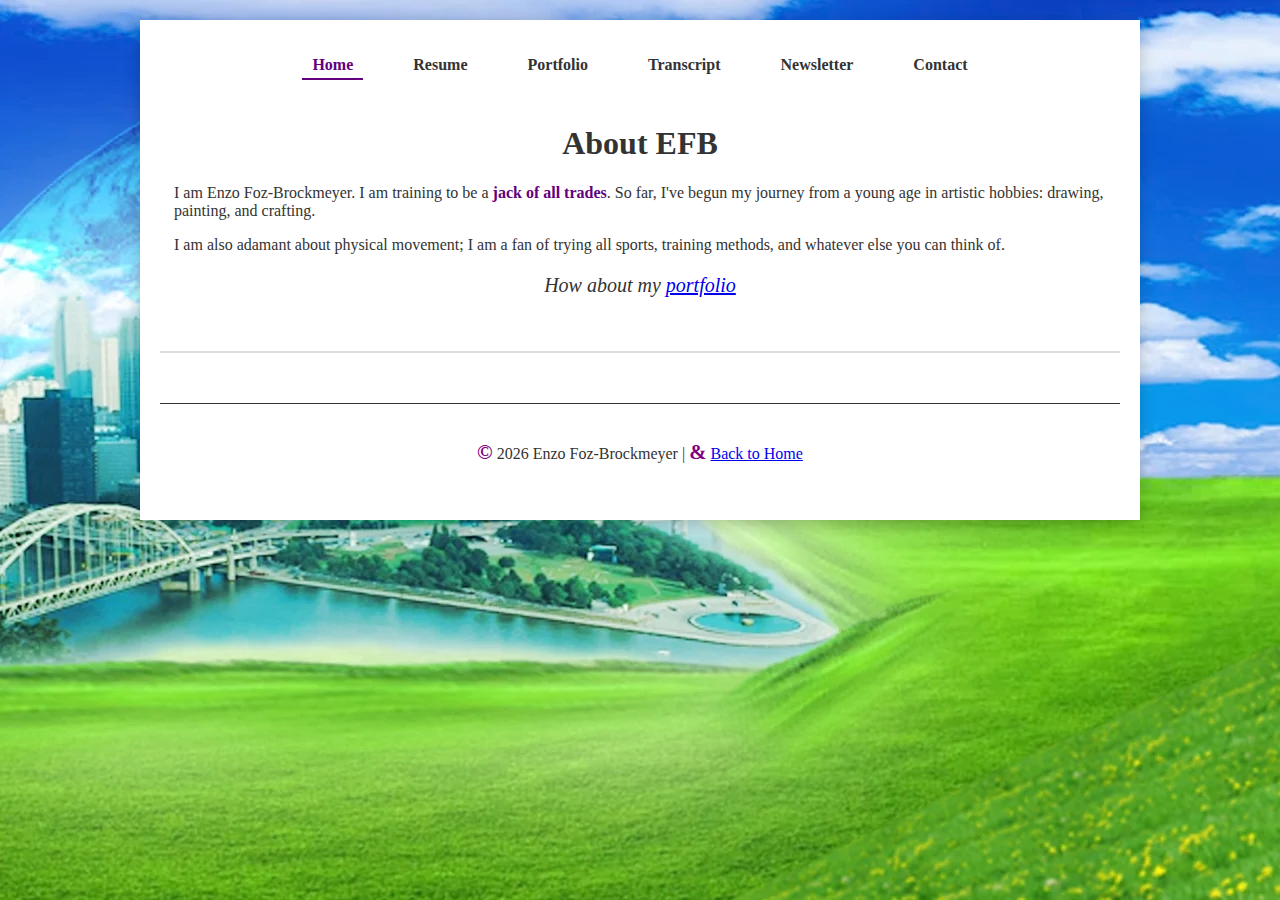
<file: index.htm>
<!DOCTYPE html>
<html lang="en">
<head>
  <meta charset="UTF-8">
  <meta name="viewport" content="width=device-width, initial-scale=1.0">
  <title>EFB | Portfolio,Resume & Bio</title>
  <meta name="author" content="Enzo Foz-Brockmeyer">
  <meta name="description" content="Official portfolio and biography of Enzo Foz-Brockmeyer, highlighting creative projects and professional background.">
  
  <link href="style.css" rel="stylesheet" type="text/css">
</head>

<body>
<div id="wrapper">
  <nav>
    <ul>
        <li><a href="index.htm" class="selected">Home</a></li>
        <li><a href="resume.htm">Resume</a></li>
        <li><a href="portfolio.html">Portfolio</a></li>
        <li><a href="transcript.html">Transcript</a></li>
        <li><a href="newsletter.html">Newsletter</a></li>
        <li><a href="contact.htm">Contact</a></li>
    </ul>
  </nav>
  

  <main>
    <section id="bio">
      <h1 class="center-text">About EFB</h1>
      <p>I am Enzo Foz-Brockmeyer. I am training to be a <span class="highlight">jack of all trades</span>. So far, I've begun my journey from a young age in artistic hobbies: drawing, painting, and crafting.</p>
      
      <p>I am also adamant about physical movement; I am a fan of trying all sports, training methods, and whatever else you can think of.</p>
      
      <p style="font-size:20px; text-align: center;"><i>How about my <a href="portfolio.html">portfolio </a> </i></p>
    </section>

    <hr style="width:100%; border:1px solid #ddd; margin: 20px 0;">

  </main>

<footer id="social">
    <p>
      <span style="color:purple; font-weight:bold; font-size:1.3em;">&copy;</span> 
      2026 Enzo Foz-Brockmeyer | 
      <span style="color:purple; font-weight:bold; font-size:1.3em;">&amp;</span> 
      <a href="index.htm">Back to Home</a>
    </p>
</footer>
</div>
</body>
</html>
</file>
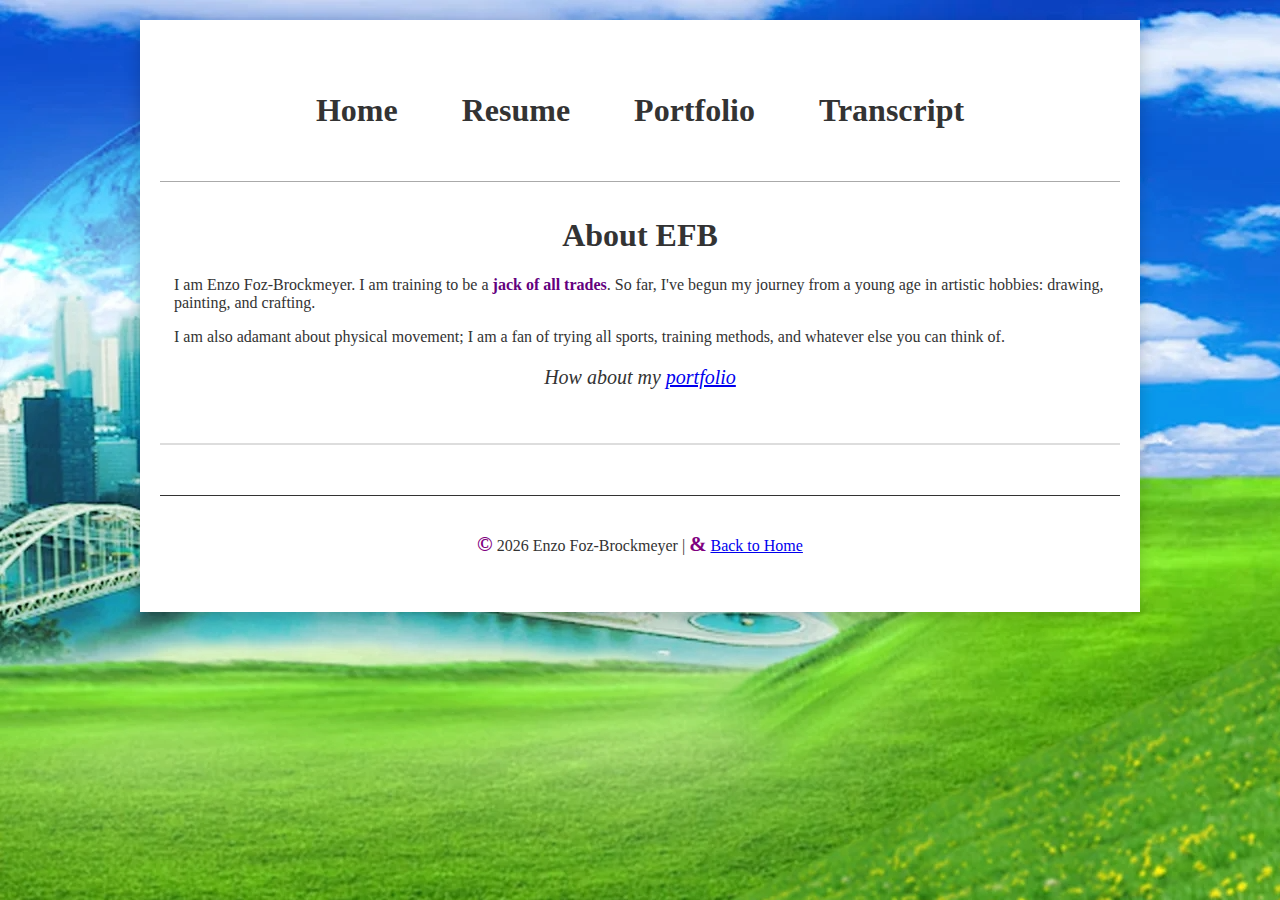
<file: efbportfolio/index.htm>
<!DOCTYPE html>
<html lang="en">
<head>
  <meta charset="UTF-8">
  <meta name="viewport" content="width=device-width, initial-scale=1.0">
  <title>EFB | Portfolio,Resume & Bio</title>
  <meta name="author" content="Enzo Foz-Brockmeyer">
  <meta name="description" content="Official portfolio and biography of Enzo Foz-Brockmeyer, highlighting creative projects and professional background.">
  
  <link href="style.css" rel="stylesheet" type="text/css">
</head>

<body>
<div id="wrapper">
  <header>
    <nav>
      <ul>
        <li><a href="index.htm">Home</a></li>
        <li><a href="resume.htm">Resume</a></li>
        <li><a href="portfolio.html">Portfolio</a></li>
        <li><a href="transcript.html">Transcript</a></li>
      </ul>
    </nav>
  </header>

  <main>
    <section id="bio">
      <h1 class="center-text">About EFB</h1>
      <p>I am Enzo Foz-Brockmeyer. I am training to be a <span class="highlight">jack of all trades</span>. So far, I've begun my journey from a young age in artistic hobbies: drawing, painting, and crafting.</p>
      
      <p>I am also adamant about physical movement; I am a fan of trying all sports, training methods, and whatever else you can think of.</p>
      
      <p style="font-size:20px; text-align: center;"><i>How about my <a href="portfolio.html">portfolio </a> </i></p>
    </section>

    <hr style="width:100%; border:1px solid #ddd; margin: 20px 0;">

  </main>


<footer id="social">
    <p>
      <span style="color:purple; font-weight:bold; font-size:1.3em;">&copy;</span> 
      2026 Enzo Foz-Brockmeyer | 
      <span style="color:purple; font-weight:bold; font-size:1.3em;">&amp;</span> 
      <a href="index.htm">Back to Home</a>
    </p>
</footer>
</div>
</body>
</html>
</file>
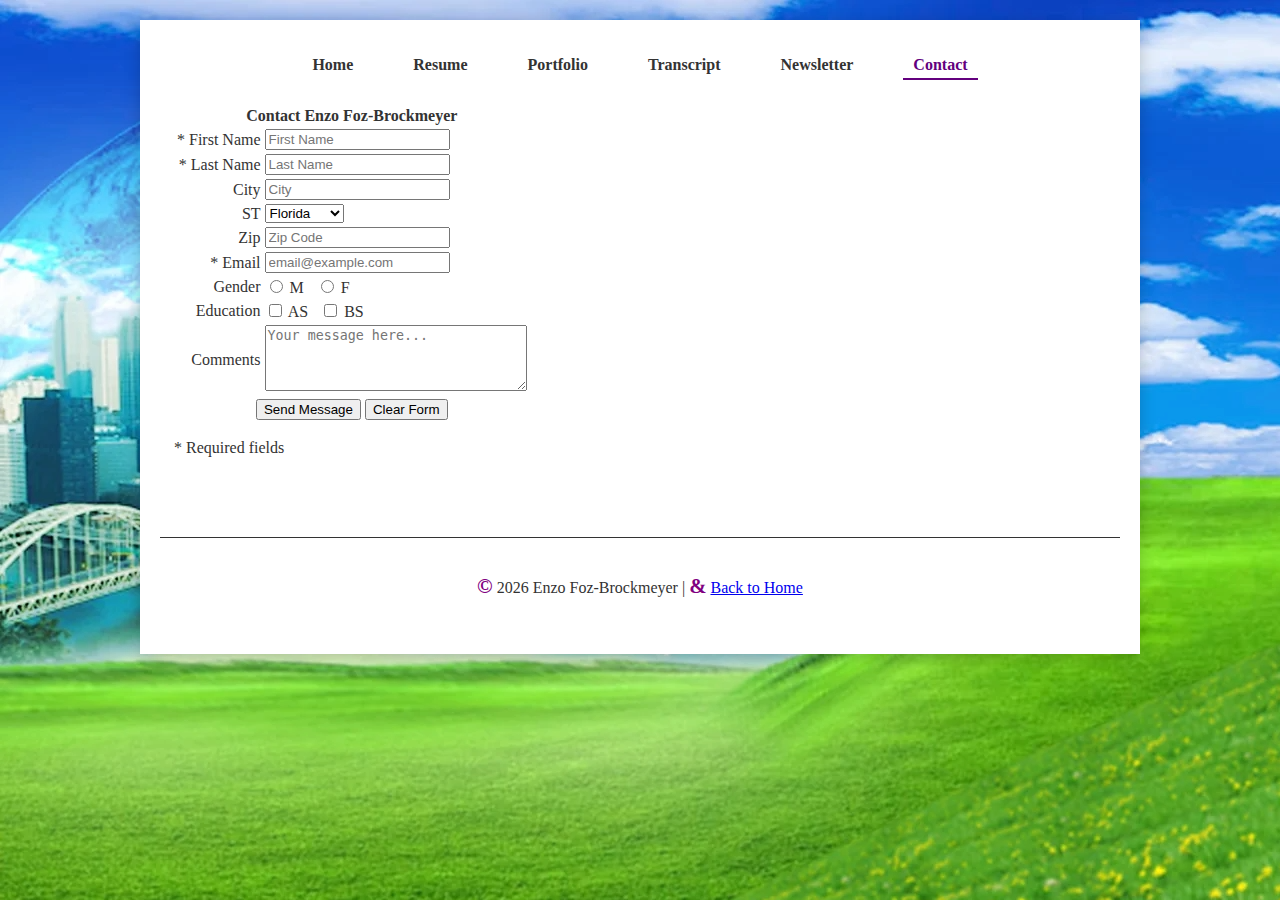
<file: contact.htm>
<!DOCTYPE html>
<html lang="en">
<head>
  <meta charset="UTF-8">
  <meta name="viewport" content="width=device-width, initial-scale=1.0">
  <title>EFB | Contact</title>
  <meta name="author" content="Enzo Foz-Brockmeyer">
  <meta name="description" content="Contact Enzo Foz-Brockmeyer via the contact form on this page.">

  <link href="style.css" rel="stylesheet" type="text/css">
</head>

<body>
<div id="wrapper"> <!-- open wrapper -->

  <nav>
    <ul>
        <li><a href="index.htm">Home</a></li>
        <li><a href="resume.htm">Resume</a></li>
        <li><a href="portfolio.html">Portfolio</a></li>
        <li><a href="transcript.html">Transcript</a></li>
        <li><a href="newsletter.html">Newsletter</a></li>
        <li><a href="contact.htm" class="selected">Contact</a></li>
    </ul>
  </nav>

  <main>
    <section id="contact-section">
<form>
      <table>

        <!-- Row 1: Table Header spanning both columns -->
        <tr>
          <th colspan="2">Contact Enzo Foz-Brockmeyer</th>
        </tr> <!-- close row 1 -->

        <!-- Row 2: First Name -->
        <tr>
          <td style="text-align:right"><span class="required">*</span> First Name</td>
          <td><input type="text" name="firstname" placeholder="First Name" required></td>
        </tr> <!-- close row 2 -->

        <!-- Row 3: Last Name -->
        <tr>
          <td style="text-align:right"><span class="required">*</span> Last Name</td>
          <td><input type="text" name="lastname" placeholder="Last Name" required></td>
        </tr> <!-- close row 3 -->

        <!-- Row 4: City -->
        <tr>
          <td style="text-align:right">City</td>
          <td><input type="text" name="city" placeholder="City"></td>
        </tr> <!-- close row 4 -->

        <!-- Row 5: State -->
        <tr>
          <td style="text-align:right">ST</td>
          <td>
            <select name="state">
              <option value="FL" selected>Florida</option>
              <option value="AL">Alabama</option>
              <option value="CA">California</option>
              <option value="NY">New York</option>
              <option value="TX">Texas</option>
            </select>
          </td>
        </tr> <!-- close row 5 -->

        <!-- Row 6: Zip -->
        <tr>
          <td style="text-align:right">Zip</td>
          <td><input type="text" name="zip" placeholder="Zip Code"></td>
        </tr> <!-- close row 6 -->

        <!-- Row 7: Email -->
        <tr>
          <td style="text-align:right"><span class="required">*</span> Email</td>
          <td><input type="email" name="email" placeholder="email@example.com" required></td>
        </tr> <!-- close row 7 -->

        <!-- Row 8: Gender -->
        <tr>
          <td style="text-align:right">Gender</td>
          <td>
            <label><input type="radio" name="gender" value="M"> M</label>
            &nbsp;
            <label><input type="radio" name="gender" value="F"> F</label>
          </td>
        </tr> <!-- close row 8 -->

        <!-- Row 9: Education -->
        <tr>
          <td style="text-align:right">Education</td>
          <td>
            <label><input type="checkbox" name="edu" value="AS"> AS</label>
            &nbsp;
            <label><input type="checkbox" name="edu" value="BS"> BS</label>
          </td>
        </tr> <!-- close row 9 -->

        <!-- Row 10: Comments -->
        <tr>
          <td style="text-align:right">Comments</td>
          <td><textarea name="comments" rows="4" cols="30" placeholder="Your message here..."></textarea></td>
        </tr> <!-- close row 10 -->

        <!-- Row 11: Submit -->
        <tr>
          <td colspan="2" style="text-align:center">
            <input type="submit" value="Send Message">
            <input type="reset" value="Clear Form">
          </td>
        </tr> <!-- close row 11 -->

      </table>
</form>
      <p class="required-note"><span class="required">*</span> Required fields</p>

    </section>
  </main>

  <footer id="social">
    <p>
      <span style="color:purple; font-weight:bold; font-size:1.3em;">&copy;</span>
      2026 Enzo Foz-Brockmeyer |
      <span style="color:purple; font-weight:bold; font-size:1.3em;">&amp;</span>
      <a href="index.htm">Back to Home</a>
    </p>
  </footer>

</div> <!-- close wrapper -->
</body>
</html>
</file>
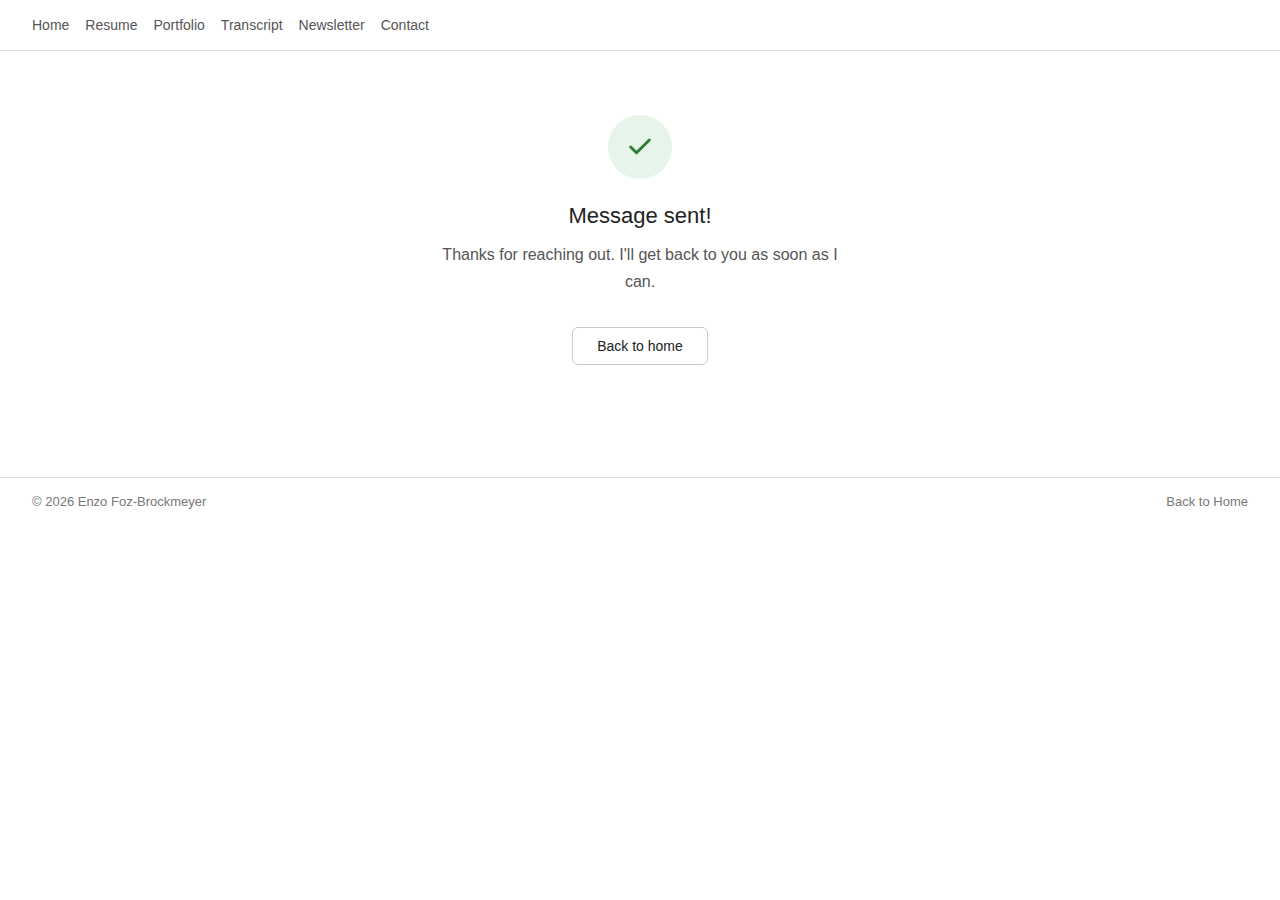
<file: contactSent.htm>
<!DOCTYPE html>
<html lang="en">
<head>
  <meta charset="UTF-8">
  <meta name="viewport" content="width=device-width, initial-scale=1.0">
  <title>EFB | Message Sent</title>
  <style>
    * { box-sizing: border-box; margin: 0; padding: 0; }
    body { font-family: Arial, sans-serif; background: #fff; color: #222; }
    nav ul { list-style: none; display: flex; flex-wrap: wrap; gap: 1rem; padding: 1rem 2rem; border-bottom: 1px solid #e0e0e0; }
    nav ul li a { text-decoration: none; color: #555; font-size: 14px; }
    nav ul li a:hover { color: #000; }
    .hero { text-align: center; padding: 4rem 2rem 3rem; }
    .check-circle { width: 64px; height: 64px; border-radius: 50%; background: #e6f4ea; display: flex; align-items: center; justify-content: center; margin: 0 auto 1.5rem; }
    .check-circle svg { width: 28px; height: 28px; stroke: #2e7d32; stroke-width: 2.5; fill: none; stroke-linecap: round; stroke-linejoin: round; }
    h1 { font-size: 22px; font-weight: 500; margin-bottom: 0.75rem; }
    .sub { font-size: 16px; color: #555; line-height: 1.7; max-width: 420px; margin: 0 auto 2rem; }
    .btn { display: inline-block; padding: 10px 24px; border: 1px solid #ccc; border-radius: 6px; font-size: 14px; color: #222; text-decoration: none; background: transparent; }
    .btn:hover { background: #f5f5f5; }
    footer { border-top: 1px solid #e0e0e0; padding: 1rem 2rem; font-size: 13px; color: #777; display: flex; justify-content: space-between; flex-wrap: wrap; gap: 8px; margin-top: 4rem; }
    footer a { color: #777; text-decoration: none; }
    footer a:hover { color: #222; }
  </style>
</head>
<body>

  <nav>
    <ul>
      <li><a href="index.htm">Home</a></li>
      <li><a href="resume.htm">Resume</a></li>
      <li><a href="portfolio.html">Portfolio</a></li>
      <li><a href="transcript.html">Transcript</a></li>
      <li><a href="newsletter.html">Newsletter</a></li>
      <li><a href="contact.htm">Contact</a></li>
    </ul>
  </nav>

  <div class="hero">
    <div class="check-circle">
      <svg viewBox="0 0 24 24"><polyline points="20 6 9 17 4 12"/></svg>
    </div>
    <h1>Message sent!</h1>
    <p class="sub">Thanks for reaching out. I'll get back to you as soon as I can.</p>
    <a class="btn" href="index.htm">Back to home</a>
  </div>

  <footer>
    <span>© 2026 Enzo Foz-Brockmeyer</span>
    <a href="index.htm">Back to Home</a>
  </footer>

</body>
</html>
</file>
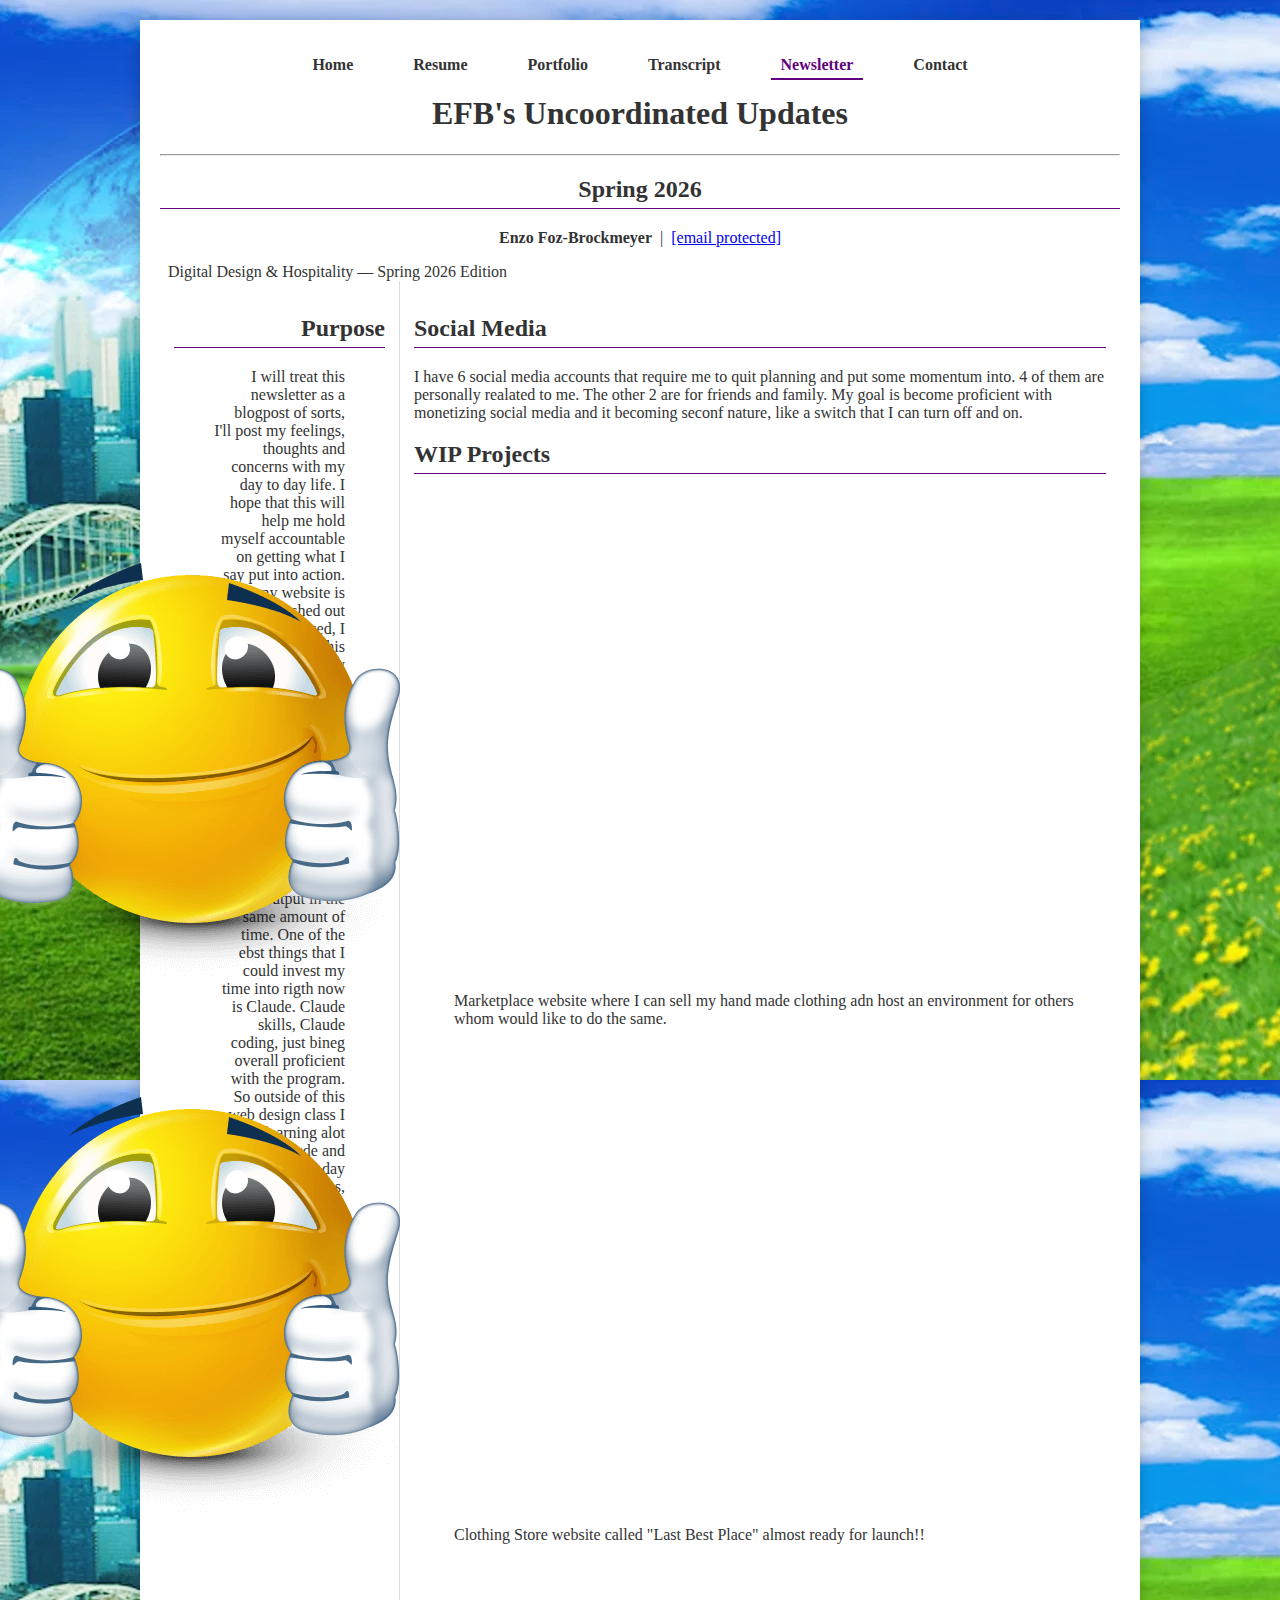
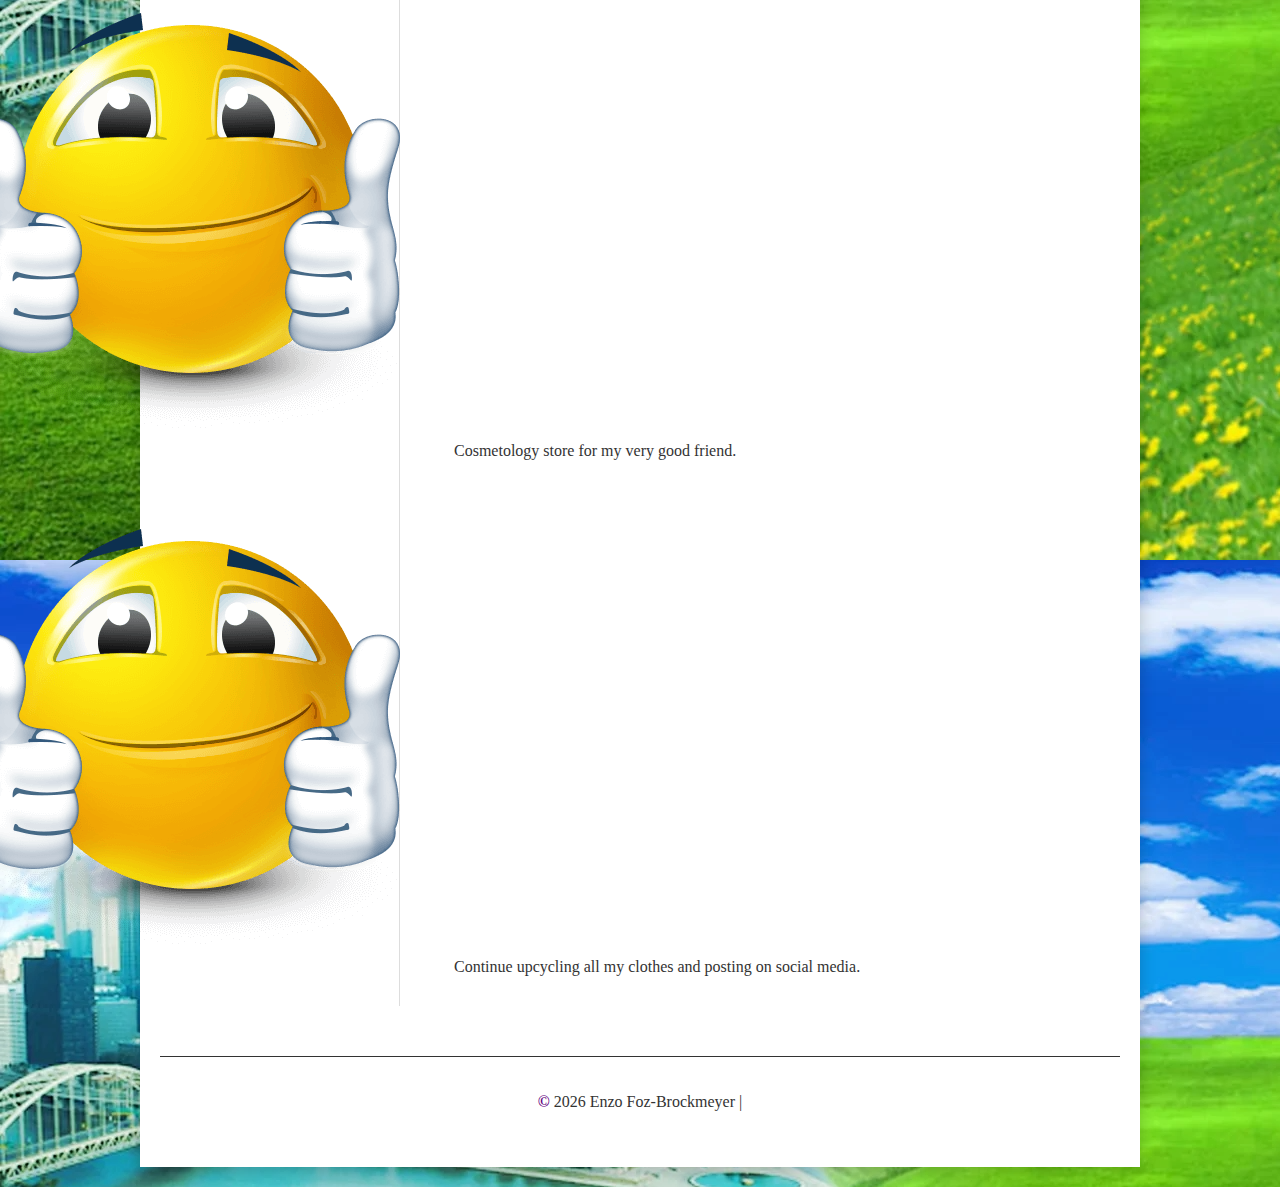
<file: newsletter.html>
<!DOCTYPE html>
<html lang="en">
<head>
  <meta charset="UTF-8">
  <meta name="viewport" content="width=device-width, initial-scale=1.0">
  <title>Newsletter for Enzo Foz-Brockmeyer</title>
  <meta name="author" content="Enzo Foz-Brockmeyer">
  <meta name="description" content="Newsletter of Enzo Foz-Brockmeyer, featuring experience in upscale dining and digital design.">
  <link href="style.css" rel="stylesheet" type="text/css">
</head>

<body>
<div id="wrapper">
  <nav>
    <ul>
        <li><a href="index.htm">Home</a></li>
        <li><a href="resume.htm">Resume</a></li>
        <li><a href="portfolio.html">Portfolio</a></li>
        <li><a href="transcript.html">Transcript</a></li>
        <li><a href="newsletter.html" class="selected">Newsletter</a></li>
        <li><a href="contact.htm">Contact</a></li>
    </ul>
  </nav>
  

  <main>

    <!-- Byline / Masthead -->
    <div class="byline center-text">
      <h1>EFB's Uncoordinated Updates</h1>
      <hr>
      <h2>Spring 2026</h2>
      <p><strong>Enzo Foz-Brockmeyer</strong> &nbsp;|&nbsp;
        <a href="/cdn-cgi/l/email-protection#a4c1cadecb8ac6d6cbc7cfc9c1ddc1d6e4c3c9c5cdc88ac7cbc9"><span class="__cf_email__" data-cfemail="e3868d998ccd81918c80888e869a8691a3848e828a8fcd808c8e">[email&#160;protected]</span></a>
      </p>
    
    </div>

    <!-- Infobar / Special Section -->
    <div class="infobar"> 
      &nbsp; Digital Design &amp; Hospitality &mdash; Spring 2026 Edition &nbsp;
    </div>

    <div class="flex-container">

      <aside>
        <h2>Purpose</h2>
        <div class="box">
            <blockquote>
         I will treat this newsletter as a blogpost of sorts, I'll post my feelings, thoughts and concerns with my day to day life.
         I hope that this will help me hold myself accountable on getting what I say put into action. When my website is better fleshed out and personailzed,
         I hope to make this newsletter very unique to myself. For now, it will be bare bones. As I said on my home page I want to be a jack of all trades, More importantly i want to be rich.
         To due this <I></I> have to leverage my time. leveraging my time means givnig greater output in the same amount of time. One of the ebst things that I could invest my time into rigth now is Claude. 
         Claude skills, Claude coding, just bineg overall proficient with the program. So outside of this web design class I am learning alot about claude and using it in my day to day actvities, making things more efficient.
         When mt time is free and I'm earning more I will feel alot more comfortable doing things that don't necessarily provide to my growth of wealth.
        </blockquote>
        </div>
      </aside>

      <section>

      

        <h2>Social Media</h2>
        <p> I have 6 social media accounts that require me to quit planning and put some momentum into. 4 of them are personally realated to me.
          The other 2 are for friends and family. My goal is become proficient with monetizing social media and it becoming seconf nature, like a switch that I can turn off and on.
      
        </p>
        

        <h2>WIP Projects</h2>
        

        <ul style="list-style-image: url(images/thumbsupguy.png)">
          <li>Marketplace website where I can sell my hand made clothing adn host an environment for others whom would like to do the same.</li>
          <li>Clothing Store website called "Last Best Place" almost ready for launch!!</li>
          <li>Cosmetology store for my very good friend.</li>
          <li>Continue upcycling all my clothes and posting on social media.</Li>
        </ul>

      </section>
<element id="triangle-topright"></element>
    </div><!-- end flex-container -->

  </main>

  <footer id="social">
    <p>
      <span class="highlight">&copy;</span>
      2026 Enzo Foz-Brockmeyer |
</file>
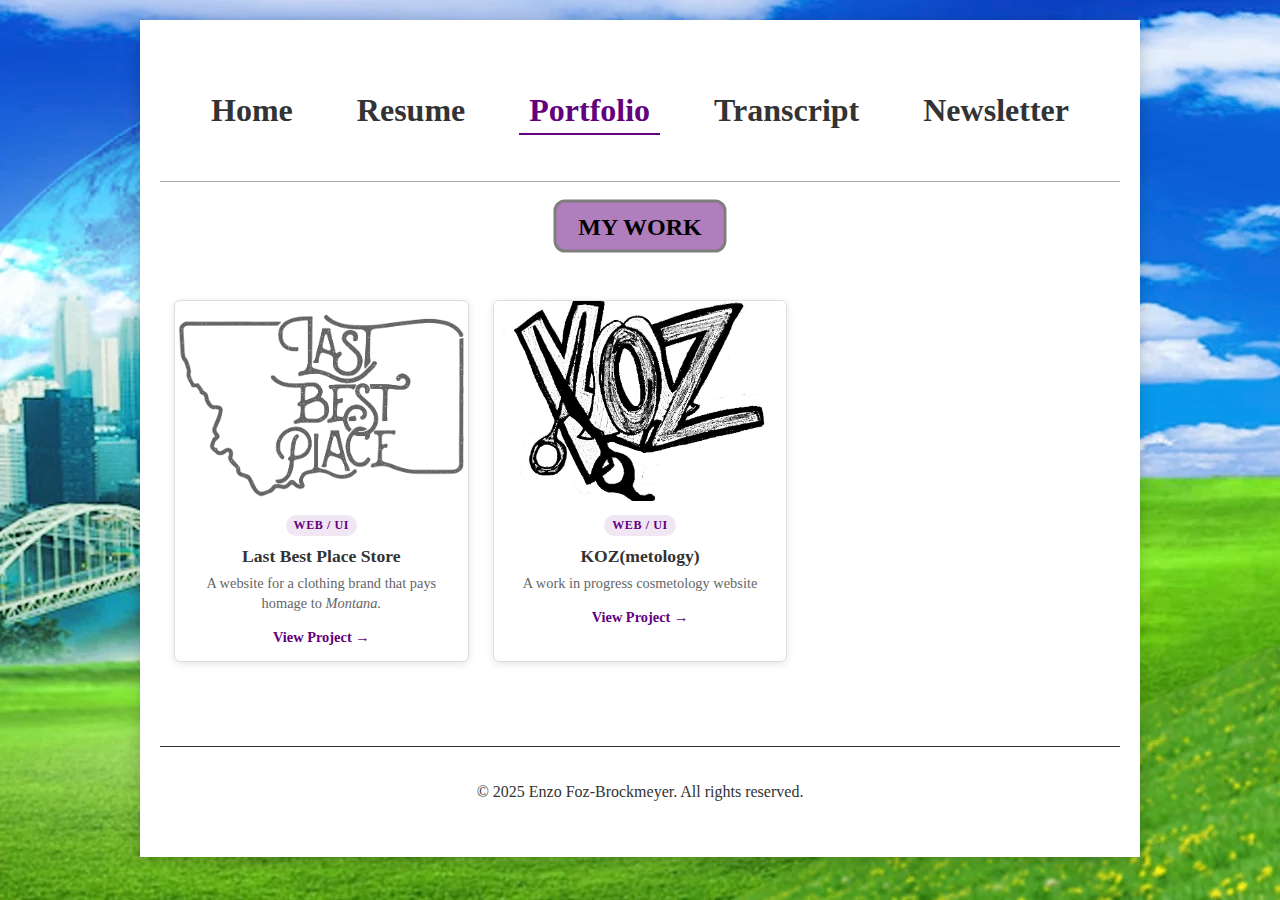
<file: portfolio.html>
<!DOCTYPE html>
<html lang="en">
<head>
  <meta charset="UTF-8">
  <meta name="viewport" content="width=device-width, initial-scale=1.0">
  <title>Portfolio for Enzo Foz-Brockmeyer</title>
  <meta name="author" content="Enzo Foz-Brockmeyer">
  <meta name="description" content="Professional Portfolio of Enzo Foz-Brockmeyer, featuring creations of hobbies.">
  <link href="style.css" rel="stylesheet" type="text/css">
</head>

<body>
<div id="wrapper">

  <header>
    <nav>
      <ul>
        <li><a href="index.htm">Home</a></li>
        <li><a href="resume.htm">Resume</a></li>
        <li><a href="portfolio.html"class="selected">Portfolio</a></li>
        <li><a href="transcript.html">Transcript</a></li>
        <li><a href="newsletter.html">Newsletter</a></li>
      </ul>
    </nav>
  </header>

  <main>
    <div class="flex-container">
      <section id="work" class="center-text">

        <!-- Section heading SVG -->
        <svg viewBox="0 0 180 60" preserveAspectRatio="xMidYMid meet"
          style="max-width: 180px; width: 100%; height: auto; margin-bottom: 20px;"
          aria-labelledby="workTitle">
          <title id="workTitle">My Work Section</title>
          <rect x="5" y="5" width="170" height="50" rx="10"
            style="fill:rgb(99, 0, 126); stroke:rgb(0, 0, 0); stroke-width:3; opacity:0.5" />
          <text x="50%" y="55%" font-size="24" font-weight="bold" font-family="Times"
            fill="black" text-anchor="middle" dominant-baseline="middle">
            MY WORK
          </text>
        </svg>

        <!-- Portfolio Grid -->
        <div class="portfolio-grid">

          <!-- Card 1: Last Best Place (Web / UI) -->
          <div class="portfolio-card">
            <figure>
              <img src="images/logo.png" alt="Last Best Place Logo">
              <figcaption>
                <span class="portfolio-tag">Web / UI</span>
                <h3>Last Best Place Store</h3>
                <p>A website for a clothing brand that pays homage to <em>Montana.</em></p>
                <a href="https://lastbestplace.store/" target="_blank">View Project →</a>
              </figcaption>
            </figure>
          </div>


          <div class="portfolio-card">
            <figure>
              <img src="images/koz.jpg" alt="Koz logo">
              <figcaption>
                <span class="portfolio-tag">Web / UI</span>
                <h3>KOZ(metology)</h3>
                <p>A work in progress cosmetology website</p>
                <a href="#">View Project →</a>
              </figcaption>
            </figure>
          </div>

          <!-- Add more cards by copying a .portfolio-card block above -->

        </div>
      </section>
    </div>
  </main>

  <footer>
    <p>&copy; 2025 Enzo Foz-Brockmeyer. All rights reserved.</p>
  </footer>

</div>
</body>
</html>
</file>
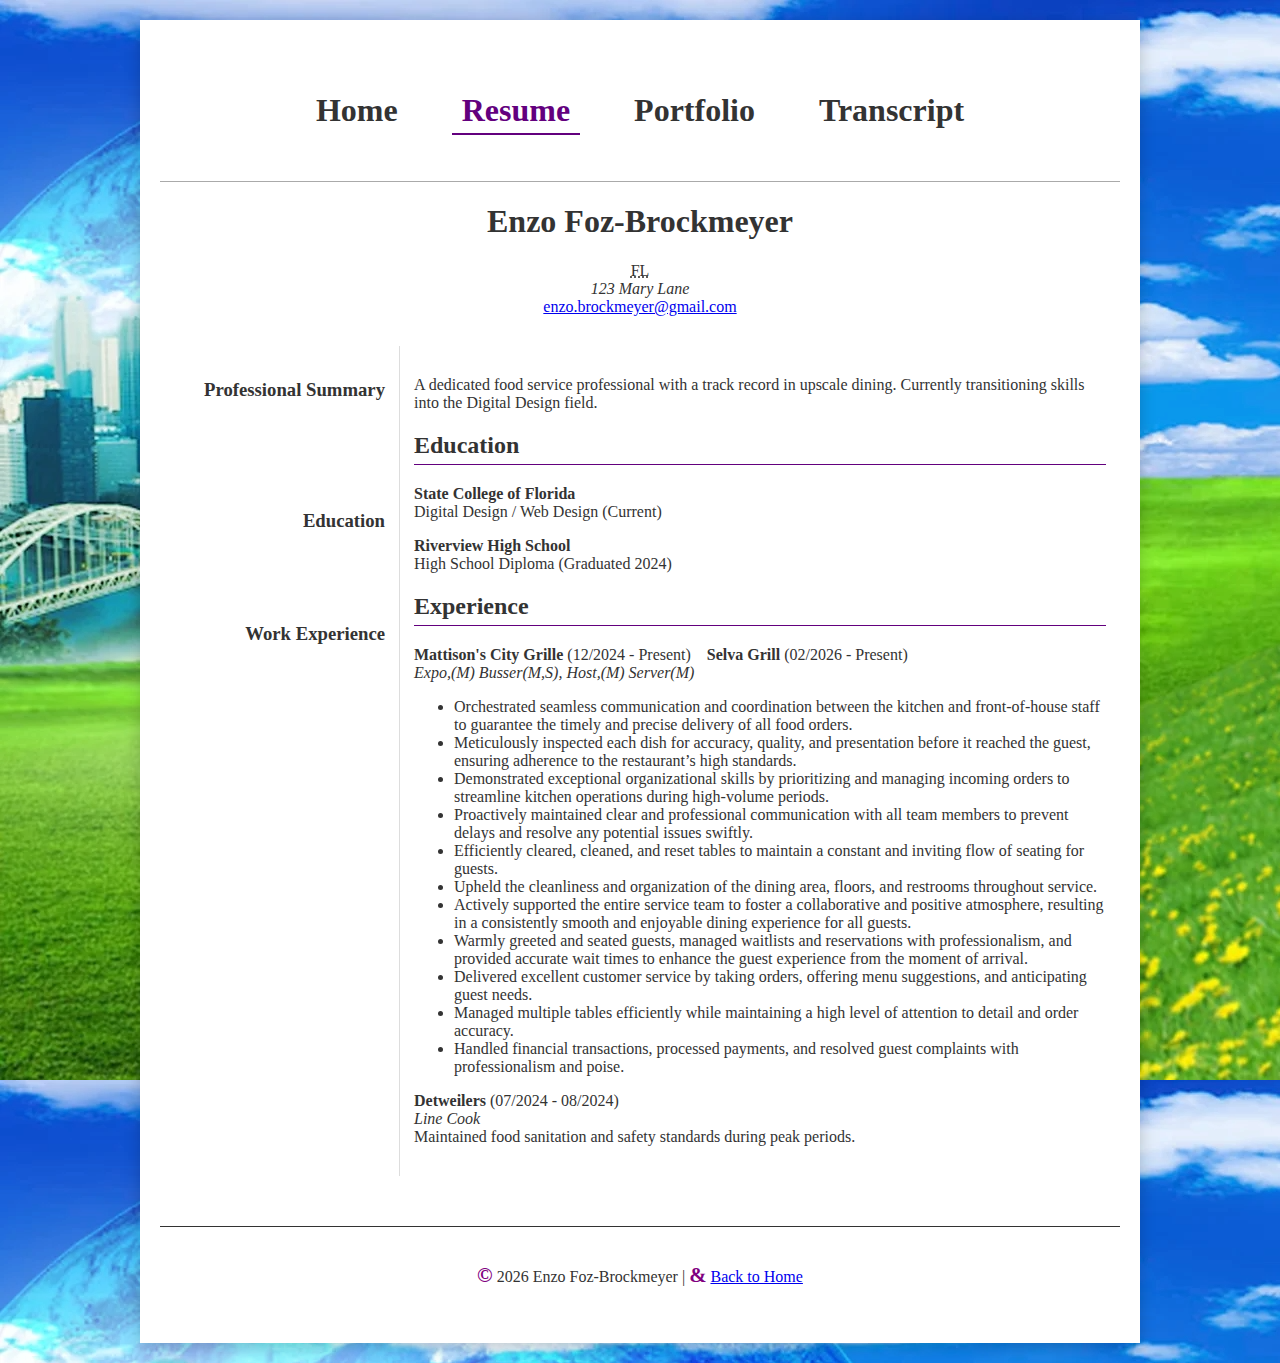
<file: resume.htm>
<!DOCTYPE html>
<html lang="en">
<head>
  <meta charset="UTF-8">
  <meta name="viewport" content="width=device-width, initial-scale=1.0">
  <title>Resume for Enzo Foz-Brockmeyer</title>
  <meta name="author" content="Enzo Foz-Brockmeyer">
  <meta name="description" content="Professional resume of Enzo Foz-Brockmeyer, featuring experience in upscale dining and digital design.">
  <link href="style.css" rel="stylesheet" type="text/css">
</head>

<body>
<div id="wrapper">
  <header>
    <nav>
      <ul>
        <li><a href="index.htm">Home</a></li>
        <li><a href="resume.htm" class="selected">Resume</a></li>
        <li><a href="index.htm#work">Portfolio</a></li>
        <li><a href="transcript.html">Transcript</a></li>
      </ul>
    </nav>
  </header>

  <main>
    <div style="text-align: center; margin-bottom: 30px;">
      <h1>Enzo Foz-Brockmeyer</h1>
      
        <abbr title="Florida">FL</abbr>
        <address>123 Mary Lane</address>
        <a href="mailto:enzo.brockmeyer@gmail.com">enzo.brockmeyer@gmail.com</a>
      
    </div>
<div class="flex-container">
    <aside>
      <h3>Professional Summary</h3>
      <br><br><br><br>
      <h3>Education</h3>
      <br><br><br>
      <h3>Work Experience</h3>
      <br><br>
    </aside>

    <section>
      <p>A dedicated food service professional with a track record in upscale dining. Currently transitioning skills into the Digital Design field.</p>
      
      <h2>Education</h2>
      <p><strong>State College of Florida</strong><br>
      Digital Design / Web Design (Current)</p>
      <p><strong>Riverview High School</strong><br>
      High School Diploma (Graduated 2024)</p>

      <h2>Experience</h2>
      <p><strong>Mattison's City Grille</strong> (12/2024 - Present) &nbsp;&nbsp;&nbsp;<strong>Selva Grill</strong> (02/2026 - Present)<br>
      <em>Expo,(M) Busser(M,S), Host,(M) Server(M)</em></p>
      
      <ul>
        <li>Orchestrated seamless communication and coordination between the kitchen and front-of-house staff to guarantee the timely and precise delivery of all food orders.</li>
        <li>Meticulously inspected each dish for accuracy, quality, and presentation before it reached the guest, ensuring adherence to the restaurant’s high standards.</li>
        <li>Demonstrated exceptional organizational skills by prioritizing and managing incoming orders to streamline kitchen operations during high-volume periods.</li>
        <li>Proactively maintained clear and professional communication with all team members to prevent delays and resolve any potential issues swiftly.</li>
        <li>Efficiently cleared, cleaned, and reset tables to maintain a constant and inviting flow of seating for guests.</li>
        <li>Upheld the cleanliness and organization of the dining area, floors, and restrooms throughout service.</li>
        <li>Actively supported the entire service team to foster a collaborative and positive atmosphere, resulting in a consistently smooth and enjoyable dining experience for all guests.</li>
        <li>Warmly greeted and seated guests, managed waitlists and reservations with professionalism, and provided accurate wait times to enhance the guest experience from the moment of arrival.</li>
        <li>Delivered excellent customer service by taking orders, offering menu suggestions, and anticipating guest needs.</li>
        <li>Managed multiple tables efficiently while maintaining a high level of attention to detail and order accuracy.</li>
        <li>Handled financial transactions, processed payments, and resolved guest complaints with professionalism and poise.</li>
      </ul>

      <p><strong>Detweilers</strong> (07/2024 - 08/2024)<br>
      <em>Line Cook</em><br>
      Maintained food sanitation and safety standards during peak periods.</p>
    </section>
    </div>
  </main>

  <footer id="social">
    <p>
      <span style="color:purple; font-weight:bold; font-size:1.3em;">&copy;</span> 
      2026 Enzo Foz-Brockmeyer | 
      <span style="color:purple; font-weight:bold; font-size:1.3em;">&amp;</span> 
      <a href="index.htm">Back to Home</a>
    </p>
  </footer>
</div>
</body>
</html>
</file>
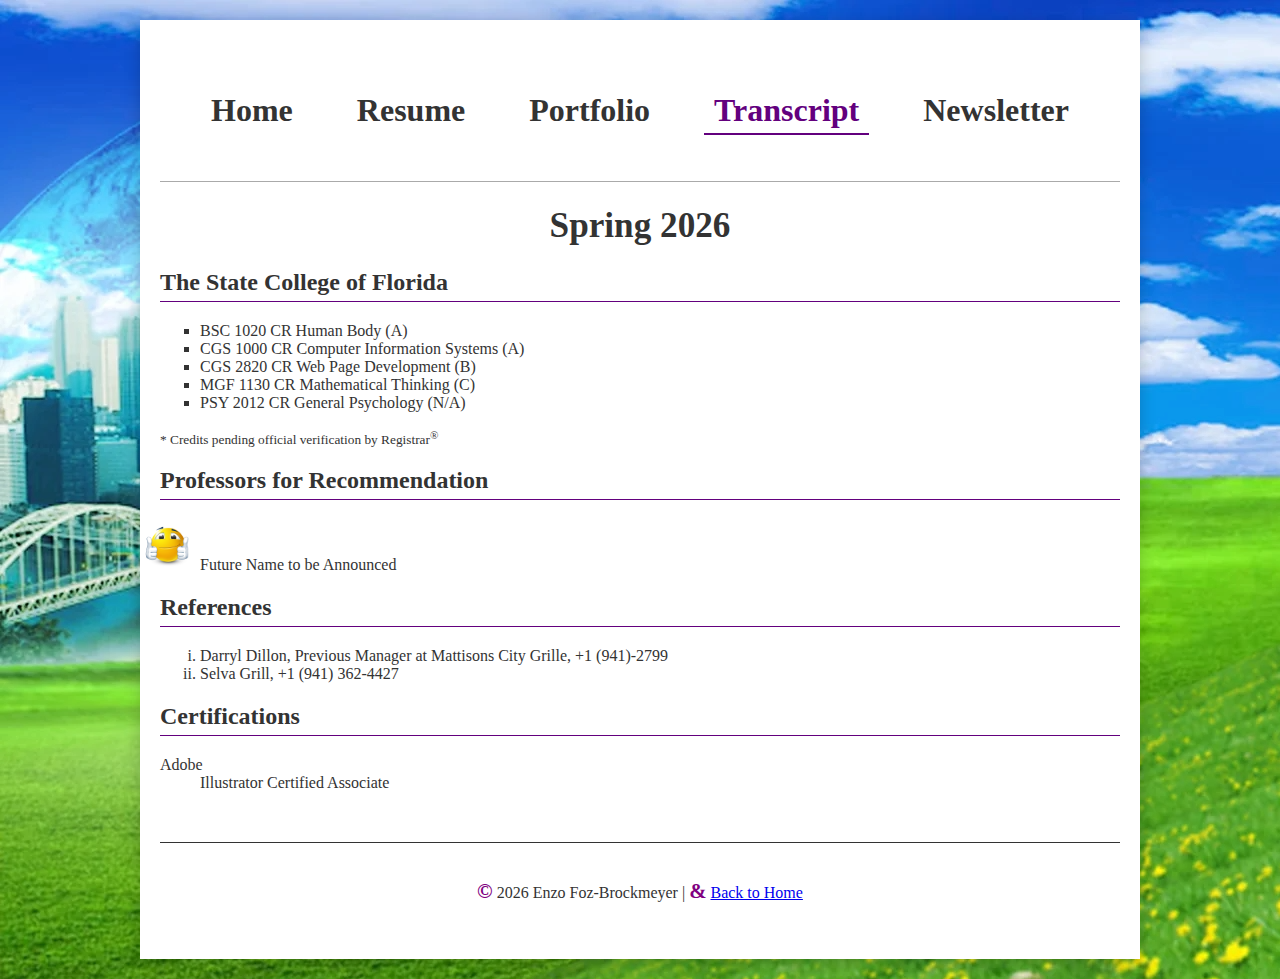
<file: transcript.html>
<!DOCTYPE html>
<html lang="en">
<head>
  <meta charset="UTF-8">
  <meta name="viewport" content="width=device-width, initial-scale=1.0">
  <title>Transcript for Enzo Foz-Brockmeyer</title>
  <meta name="author" content="Enzo Foz-Brockmeyer">
  <meta name="description" content="Professional Transcript of Enzo Foz-Brockmeyer, featuring experience in upscale dining and digital design.">
  <link href="style.css" rel="stylesheet" type="text/css">
</head>

<body>
<div id="wrapper">
  <header>
    <nav>
      <ul>
        <li><a href="index.htm">Home</a></li>
        <li><a href="resume.htm">Resume</a></li>
        <li><a href="portfolio.html">Portfolio</a></li>
        <li><a href="transcript.html"class="selected">Transcript</a></li>
        <li><a href="newsletter.html">Newsletter</a></li>
      </ul>
    </nav>
  </header>

  <main>
    <h1 style="font-size: 2.2em; text-align: center;">Spring 2026</h1>
    <h2 style="width: 100%; border-bottom: 2px px solid #63007e;">The State College of Florida</h2>
    
    <ul style="list-style:square">
      <li>BSC 1020 CR Human Body (A)</li>
      <li>CGS 1000 CR Computer Information Systems (A)</li>
      <li>CGS 2820 CR Web Page Development (B)</li>
      <li>MGF 1130 CR Mathematical Thinking (C)</li>
      <li>PSY 2012 CR General Psychology (N/A)</li>
    </ul>

    <p><small>* Credits pending official verification by Registrar<sup>&reg;</sup></small></p>
  
    <h2>Professors for Recommendation</h2>
    <ul style="list-style-image:url(images/widgets/thumbsupguy30px.png)">
      <li>Future Name to be Announced</li>
    </ul>

    <h2>References</h2>
    <ol style="list-style-type: lower-roman">
      <li>Darryl Dillon, Previous Manager at Mattisons City Grille, +1 (941)-2799</li>
      <li>Selva Grill, +1 (941) 362-4427</li>
    </ol>

    <h2>Certifications</h2>
    <dl>
      <dt>Adobe</dt>
      <dd>Illustrator Certified Associate</dd>
    </dl>
  </main>

  <footer id="social">
    <p>
      <span style="color:purple; font-weight:bold; font-size:1.3em;">&copy;</span> 
      2026 Enzo Foz-Brockmeyer | 
      <span style="color:purple; font-weight:bold; font-size:1.3em;">&amp;</span> 
      <a href="index.htm">Back to Home</a>
    </p>
  </footer>
</div>
</body>
</html>
</file>
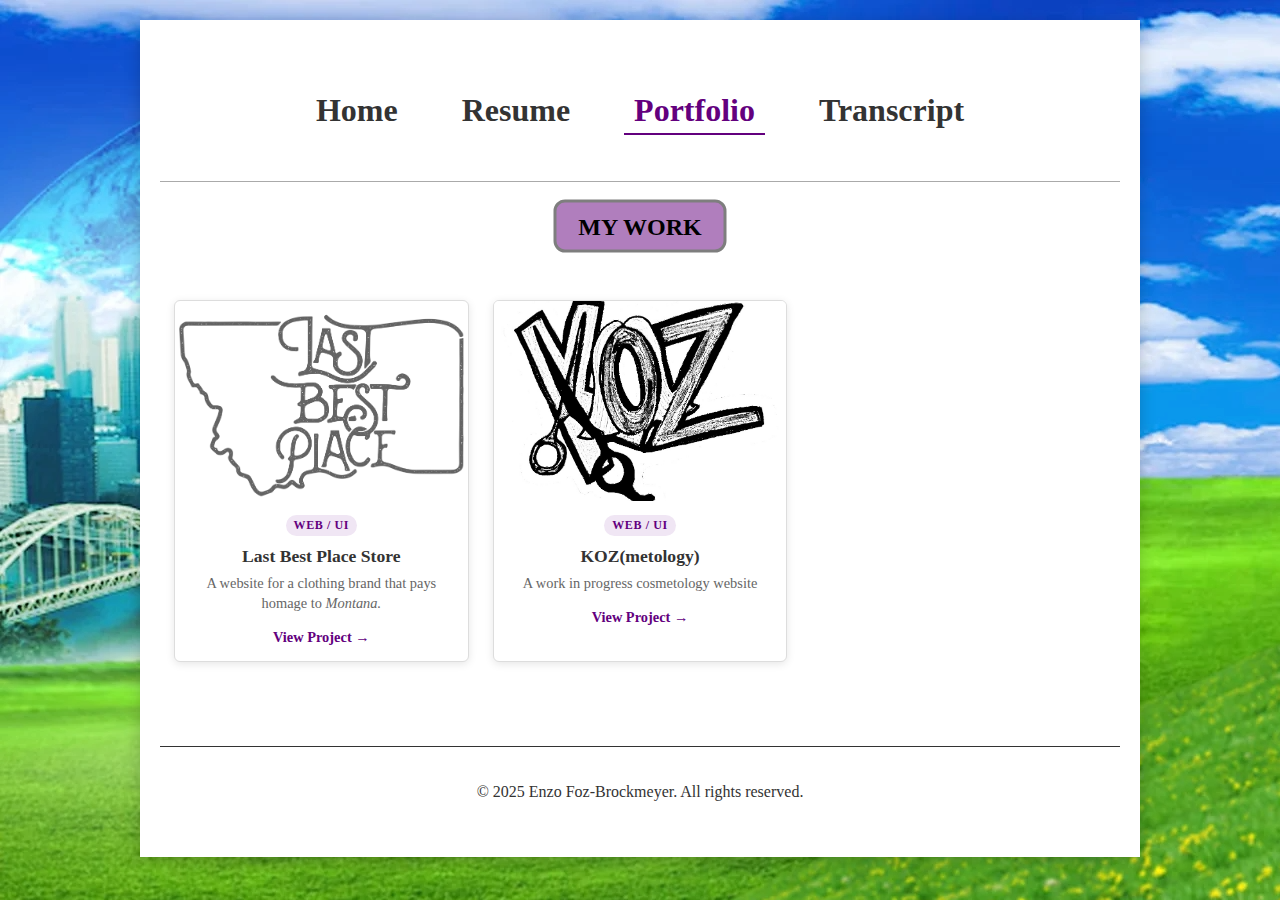
<file: efbportfolio/portfolio.html>
<!DOCTYPE html>
<html lang="en">
<head>
  <meta charset="UTF-8">
  <meta name="viewport" content="width=device-width, initial-scale=1.0">
  <title>Portfolio for Enzo Foz-Brockmeyer</title>
  <meta name="author" content="Enzo Foz-Brockmeyer">
  <meta name="description" content="Professional Portfolio of Enzo Foz-Brockmeyer, featuring creations of hobbies.">
  <link href="style.css" rel="stylesheet" type="text/css">
</head>

<body>
<div id="wrapper">

  <header>
    <nav>
      <ul>
        <li><a href="index.htm">Home</a></li>
        <li><a href="resume.htm">Resume</a></li>
        <li><a href="portfolio.html" class="selected">Portfolio</a></li>
        <li><a href="transcript.html">Transcript</a></li>
      </ul>
    </nav>
  </header>

  <main>
    <div class="flex-container">
      <section id="work" class="center-text">

        <!-- Section heading SVG -->
        <svg viewBox="0 0 180 60" preserveAspectRatio="xMidYMid meet"
          style="max-width: 180px; width: 100%; height: auto; margin-bottom: 20px;"
          aria-labelledby="workTitle">
          <title id="workTitle">My Work Section</title>
          <rect x="5" y="5" width="170" height="50" rx="10"
            style="fill:rgb(99, 0, 126); stroke:rgb(0, 0, 0); stroke-width:3; opacity:0.5" />
          <text x="50%" y="55%" font-size="24" font-weight="bold" font-family="Times"
            fill="black" text-anchor="middle" dominant-baseline="middle">
            MY WORK
          </text>
        </svg>

        <!-- Portfolio Grid -->
        <div class="portfolio-grid">

          <!-- Card 1: Last Best Place (Web / UI) -->
          <div class="portfolio-card">
            <figure>
              <img src="images/logo.png" alt="Last Best Place Logo">
              <figcaption>
                <span class="portfolio-tag">Web / UI</span>
                <h3>Last Best Place Store</h3>
                <p>A website for a clothing brand that pays homage to <em>Montana.</em></p>
                <a href="https://lastbestplace.store/" target="_blank">View Project →</a>
              </figcaption>
            </figure>
          </div>


          <div class="portfolio-card">
            <figure>
              <img src="images/koz.jpg" alt="Koz logo">
              <figcaption>
                <span class="portfolio-tag">Web / UI</span>
                <h3>KOZ(metology)</h3>
                <p>A work in progress cosmetology website</p>
                <a href="#">View Project →</a>
              </figcaption>
            </figure>
          </div>

          <!-- Add more cards by copying a .portfolio-card block above -->

        </div>
      </section>
    </div>
  </main>

  <footer>
    <p>&copy; 2025 Enzo Foz-Brockmeyer. All rights reserved.</p>
  </footer>

</div>
</body>
</html>
</file>
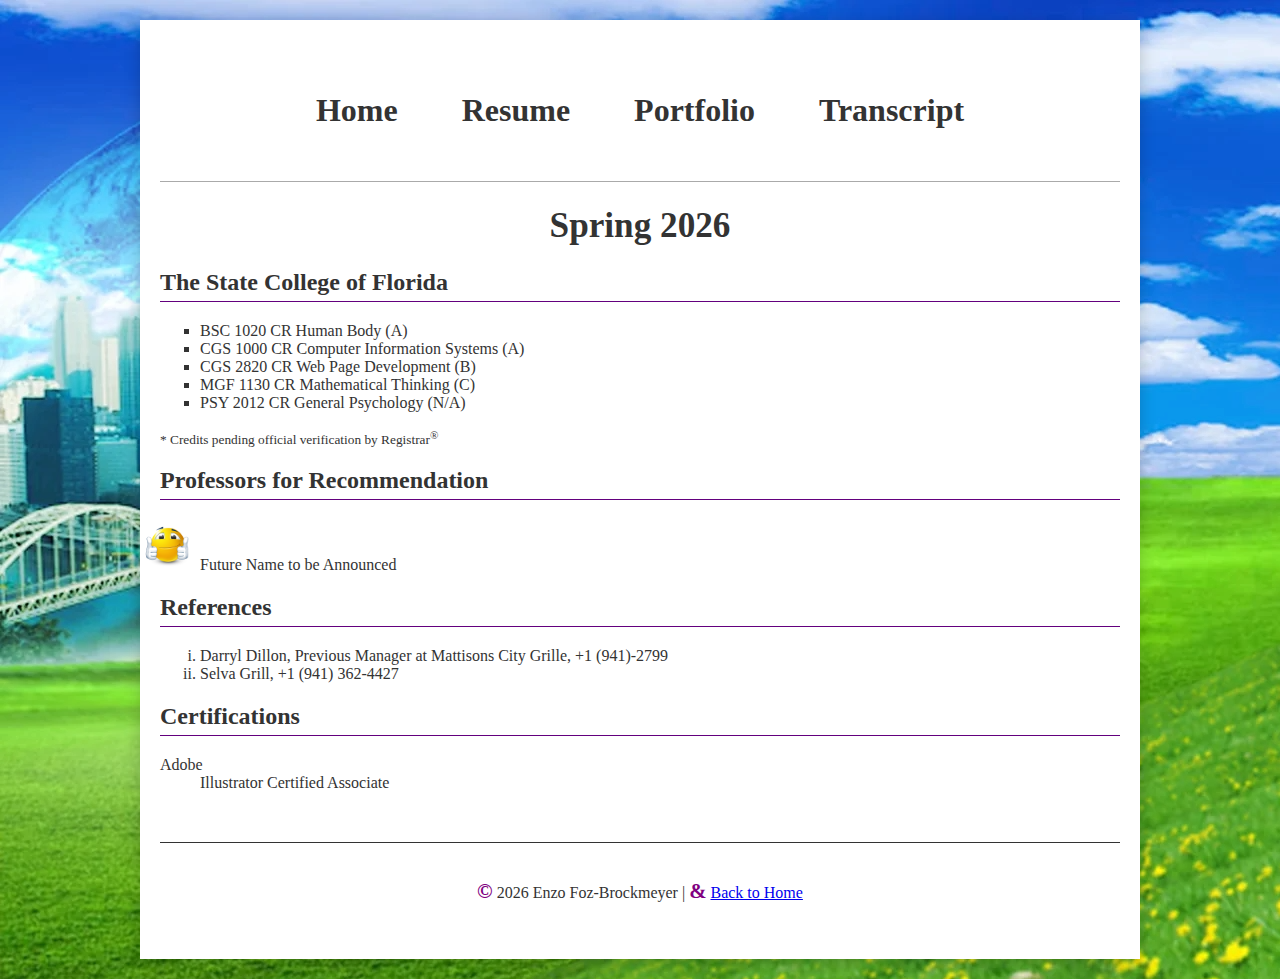
<file: efbportfolio/transcript.html>
<!DOCTYPE html>
<html lang="en">
<head>
  <meta charset="UTF-8">
  <meta name="viewport" content="width=device-width, initial-scale=1.0">
  <title>Transcript for Enzo Foz-Brockmeyer</title>
  <meta name="author" content="Enzo Foz-Brockmeyer">
  <meta name="description" content="Professional Transcript of Enzo Foz-Brockmeyer, featuring experience in upscale dining and digital design.">
  <link href="style.css" rel="stylesheet" type="text/css">
</head>

<body>
<div id="wrapper">
  <header>
    <nav>
      <ul>
        <li><a href="index.htm">Home</a></li>
        <li><a href="resume.htm">Resume</a></li>
        <li><a href="portfolio.html">Portfolio</a></li>
        <li><a href="transcript.html">Transcript</a></li>
      </ul>
    </nav>
  </header>

  <main>
    <h1 style="font-size: 2.2em; text-align: center;">Spring 2026</h1>
    <h2 style="width: 100%; border-bottom: 2px px solid #63007e;">The State College of Florida</h2>
    
    <ul style="list-style:square">
      <li>BSC 1020 CR Human Body (A)</li>
      <li>CGS 1000 CR Computer Information Systems (A)</li>
      <li>CGS 2820 CR Web Page Development (B)</li>
      <li>MGF 1130 CR Mathematical Thinking (C)</li>
      <li>PSY 2012 CR General Psychology (N/A)</li>
    </ul>

    <p><small>* Credits pending official verification by Registrar<sup>&reg;</sup></small></p>
  
    <h2>Professors for Recommendation</h2>
    <ul style="list-style-image:url(images/widgets/thumbsupguy30px.png)">
      <li>Future Name to be Announced</li>
    </ul>

    <h2>References</h2>
    <ol style="list-style-type: lower-roman">
      <li>Darryl Dillon, Previous Manager at Mattisons City Grille, +1 (941)-2799</li>
      <li>Selva Grill, +1 (941) 362-4427</li>
    </ol>

    <h2>Certifications</h2>
    <dl>
      <dt>Adobe</dt>
      <dd>Illustrator Certified Associate</dd>
    </dl>
  </main>

  <footer id="social">
    <p>
      <span style="color:purple; font-weight:bold; font-size:1.3em;">&copy;</span> 
      2026 Enzo Foz-Brockmeyer | 
      <span style="color:purple; font-weight:bold; font-size:1.3em;">&amp;</span> 
      <a href="index.htm">Back to Home</a>
    </p>
  </footer>
</div>
</body>
</html>
</file>
<file: style.css>
/* 1. Global Reset & Base Styles */
* {
  box-sizing: border-box;
}

img {
  max-width: 100%;
  height: auto;
  display: block;
}

body {
  background-color: #cacacc;
  background-image: url("images/bg.png");
  color: #333;
  font-family: 'Times New Roman', Times, serif;
  margin: 0;
}

/* 2. Primary Page Wrapper */
#wrapper {
  background-color: white;
  max-width: 1000px;
  margin: 20px auto;
  padding: 20px;
  box-shadow: 0 4px 15px rgba(0,0,0,0.2);
}

/* 3. Structural Grouping */
.flex-container {
  display: flex;
  flex-wrap: wrap;
  width: 100%;
}

aside {
  flex: 0 0 25%;
  text-align: right;
  padding: 14px;
  border-right: 1px solid #ddd;
}

section {
  flex: 1;
  padding: 14px;
}

/* 4. Header & Responsive Navigation (Mobile First) */
header {
  border-bottom: 1px solid #aaa;
  padding: 20px;
  text-align: center;
  font-size: xx-large;
}

nav {
  width: 100%;
  text-align: center;
}

nav ul {
  list-style-type: none;
  padding: 0;
}

nav a {
  display: block;
  width: 80%;
  margin: 5px auto;
  text-decoration: none;
  font-weight: bold;
  color: #333;
  padding: 6px;
  border: 2px #AAA solid;
}

nav a:hover {
  color: white;
  background-color: #63007e;
  border-radius: 4px;
}

.selected {
  color: #63007e;
  border-bottom: 2px solid #63007e;
}

/* 5. Desktop Navigation */
@media only screen and (min-width: 640px) {
  nav a {
    display: inline;
    border: none;
    padding: 5px 10px;
  }

  nav li {
    display: inline;
    padding: 0 18px;
  }
}

/* 6. Responsive Two-Column Layout */
@media (max-width: 768px) {
  .flex-container {
    flex-direction: column;
  }

  aside, section {
    flex: 0 0 100%;
    text-align: center;
    border-right: none;
    border-bottom: 1px solid #ddd;
  }
}

/* 7. Typography & Footer */
h1, h2 { color: #333; }
h2 { border-bottom: 1px solid #63007e; padding-bottom: 5px; }
.highlight { color: #63007e; font-weight: bold; }
.center-text { text-align: center; }

footer {
  text-align: center;
  margin-top: 50px;
  border-top: 1px solid #333;
  padding: 20px;
}

/* ============================================
   8. PORTFOLIO GRID CONTAINER
   ============================================ */

.portfolio-grid {
  display: grid;
  grid-template-columns: repeat(auto-fill, minmax(260px, 1fr));
  gap: 24px;
  padding: 20px 0;
}

/* Each portfolio card */
.portfolio-card {
  background-color: #fff;
  border: 1px solid #ddd;
  border-radius: 6px;
  overflow: hidden;
  box-shadow: 0 2px 8px rgba(0,0,0,0.1);
  transition: transform 0.2s ease, box-shadow 0.2s ease;
}

.portfolio-card:hover {
  transform: translateY(-4px);
  box-shadow: 0 6px 20px rgba(99,0,126,0.2);
}

/* Card image area */
.portfolio-card img {
  width: 100%;
  height: 200px;
  object-fit: cover;
}

/* Placeholder for missing images */
.portfolio-card .img-placeholder {
  width: 100%;
  height: 200px;
  background-color: #f0e6f4;
  display: flex;
  align-items: center;
  justify-content: center;
  color: #63007e;
  font-size: 2rem;
}

/* Card figure & figcaption */
.portfolio-card figure {
  margin: 0;
}

.portfolio-card figcaption {
  padding: 14px;
}

.portfolio-card figcaption h3 {
  margin: 0 0 6px 0;
  font-size: 1.1rem;
  color: #333;
}

.portfolio-card figcaption p {
  margin: 0 0 10px 0;
  font-size: 0.9rem;
  color: #666;
  line-height: 1.4;
}

/* Category tag (e.g. "Photography" or "Web / UI") */
.portfolio-tag {
  display: inline-block;
  background-color: #f0e6f4;
  color: #63007e;
  font-size: 0.75rem;
  font-weight: bold;
  padding: 3px 8px;
  border-radius: 12px;
  margin-bottom: 10px;
  text-transform: uppercase;
  letter-spacing: 0.05em;
}

/* "View Project" link inside figcaption */
.portfolio-card figcaption a {
  display: inline-block;
  margin-top: 6px;
  text-decoration: none;
  color: #63007e;
  font-weight: bold;
  font-size: 0.9rem;
  border-bottom: 1px solid transparent;
  transition: border-color 0.2s;
}

.portfolio-card figcaption a:hover {
  border-bottom-color: #63007e;
}

/* Mobile: single column */
@media (max-width: 600px) {
  .portfolio-grid {
    grid-template-columns: 1fr;
  }
}
</file>
<file: efbportfolio/style.css>
/* 1. Global Reset & Base Styles */
* {
  box-sizing: border-box;
}

img {
  max-width: 100%;
  height: auto;
  display: block;
}

body {
  background-color: #cacacc;
  background-image: url("images/bg.png");
  color: #333;
  font-family: 'Times New Roman', Times, serif;
  margin: 0;
}

/* 2. Primary Page Wrapper */
#wrapper {
  background-color: white;
  max-width: 1000px;
  margin: 20px auto;
  padding: 20px;
  box-shadow: 0 4px 15px rgba(0,0,0,0.2);
}

/* 3. Structural Grouping */
.flex-container {
  display: flex;
  flex-wrap: wrap;
  width: 100%;
}

aside {
  flex: 0 0 25%;
  text-align: right;
  padding: 14px;
  border-right: 1px solid #ddd;
}

section {
  flex: 1;
  padding: 14px;
}

/* 4. Header & Responsive Navigation (Mobile First) */
header {
  border-bottom: 1px solid #aaa;
  padding: 20px;
  text-align: center;
  font-size: xx-large;
}

nav {
  width: 100%;
  text-align: center;
}

nav ul {
  list-style-type: none;
  padding: 0;
}

nav a {
  display: block;
  width: 80%;
  margin: 5px auto;
  text-decoration: none;
  font-weight: bold;
  color: #333;
  padding: 6px;
  border: 2px #AAA solid;
}

nav a:hover {
  color: white;
  background-color: #63007e;
  border-radius: 4px;
}

.selected {
  color: #63007e;
  border-bottom: 2px solid #63007e;
}

/* 5. Desktop Navigation */
@media only screen and (min-width: 640px) {
  nav a {
    display: inline;
    border: none;
    padding: 5px 10px;
  }

  nav li {
    display: inline;
    padding: 0 18px;
  }
}

/* 6. Responsive Two-Column Layout */
@media (max-width: 768px) {
  .flex-container {
    flex-direction: column;
  }

  aside, section {
    flex: 0 0 100%;
    text-align: center;
    border-right: none;
    border-bottom: 1px solid #ddd;
  }
}

/* 7. Typography & Footer */
h1, h2 { color: #333; }
h2 { border-bottom: 1px solid #63007e; padding-bottom: 5px; }
.highlight { color: #63007e; font-weight: bold; }
.center-text { text-align: center; }

footer {
  text-align: center;
  margin-top: 50px;
  border-top: 1px solid #333;
  padding: 20px;
}

/* ============================================
   8. PORTFOLIO GRID CONTAINER
   ============================================ */

.portfolio-grid {
  display: grid;
  grid-template-columns: repeat(auto-fill, minmax(260px, 1fr));
  gap: 24px;
  padding: 20px 0;
}

/* Each portfolio card */
.portfolio-card {
  background-color: #fff;
  border: 1px solid #ddd;
  border-radius: 6px;
  overflow: hidden;
  box-shadow: 0 2px 8px rgba(0,0,0,0.1);
  transition: transform 0.2s ease, box-shadow 0.2s ease;
}

.portfolio-card:hover {
  transform: translateY(-4px);
  box-shadow: 0 6px 20px rgba(99,0,126,0.2);
}

/* Card image area */
.portfolio-card img {
  width: 100%;
  height: 200px;
  object-fit: cover;
}

/* Placeholder for missing images */
.portfolio-card .img-placeholder {
  width: 100%;
  height: 200px;
  background-color: #f0e6f4;
  display: flex;
  align-items: center;
  justify-content: center;
  color: #63007e;
  font-size: 2rem;
}

/* Card figure & figcaption */
.portfolio-card figure {
  margin: 0;
}

.portfolio-card figcaption {
  padding: 14px;
}

.portfolio-card figcaption h3 {
  margin: 0 0 6px 0;
  font-size: 1.1rem;
  color: #333;
}

.portfolio-card figcaption p {
  margin: 0 0 10px 0;
  font-size: 0.9rem;
  color: #666;
  line-height: 1.4;
}

/* Category tag (e.g. "Photography" or "Web / UI") */
.portfolio-tag {
  display: inline-block;
  background-color: #f0e6f4;
  color: #63007e;
  font-size: 0.75rem;
  font-weight: bold;
  padding: 3px 8px;
  border-radius: 12px;
  margin-bottom: 10px;
  text-transform: uppercase;
  letter-spacing: 0.05em;
}

/* "View Project" link inside figcaption */
.portfolio-card figcaption a {
  display: inline-block;
  margin-top: 6px;
  text-decoration: none;
  color: #63007e;
  font-weight: bold;
  font-size: 0.9rem;
  border-bottom: 1px solid transparent;
  transition: border-color 0.2s;
}

.portfolio-card figcaption a:hover {
  border-bottom-color: #63007e;
}

/* Mobile: single column */
@media (max-width: 600px) {
  .portfolio-grid {
    grid-template-columns: 1fr;
  }
}
</file>
